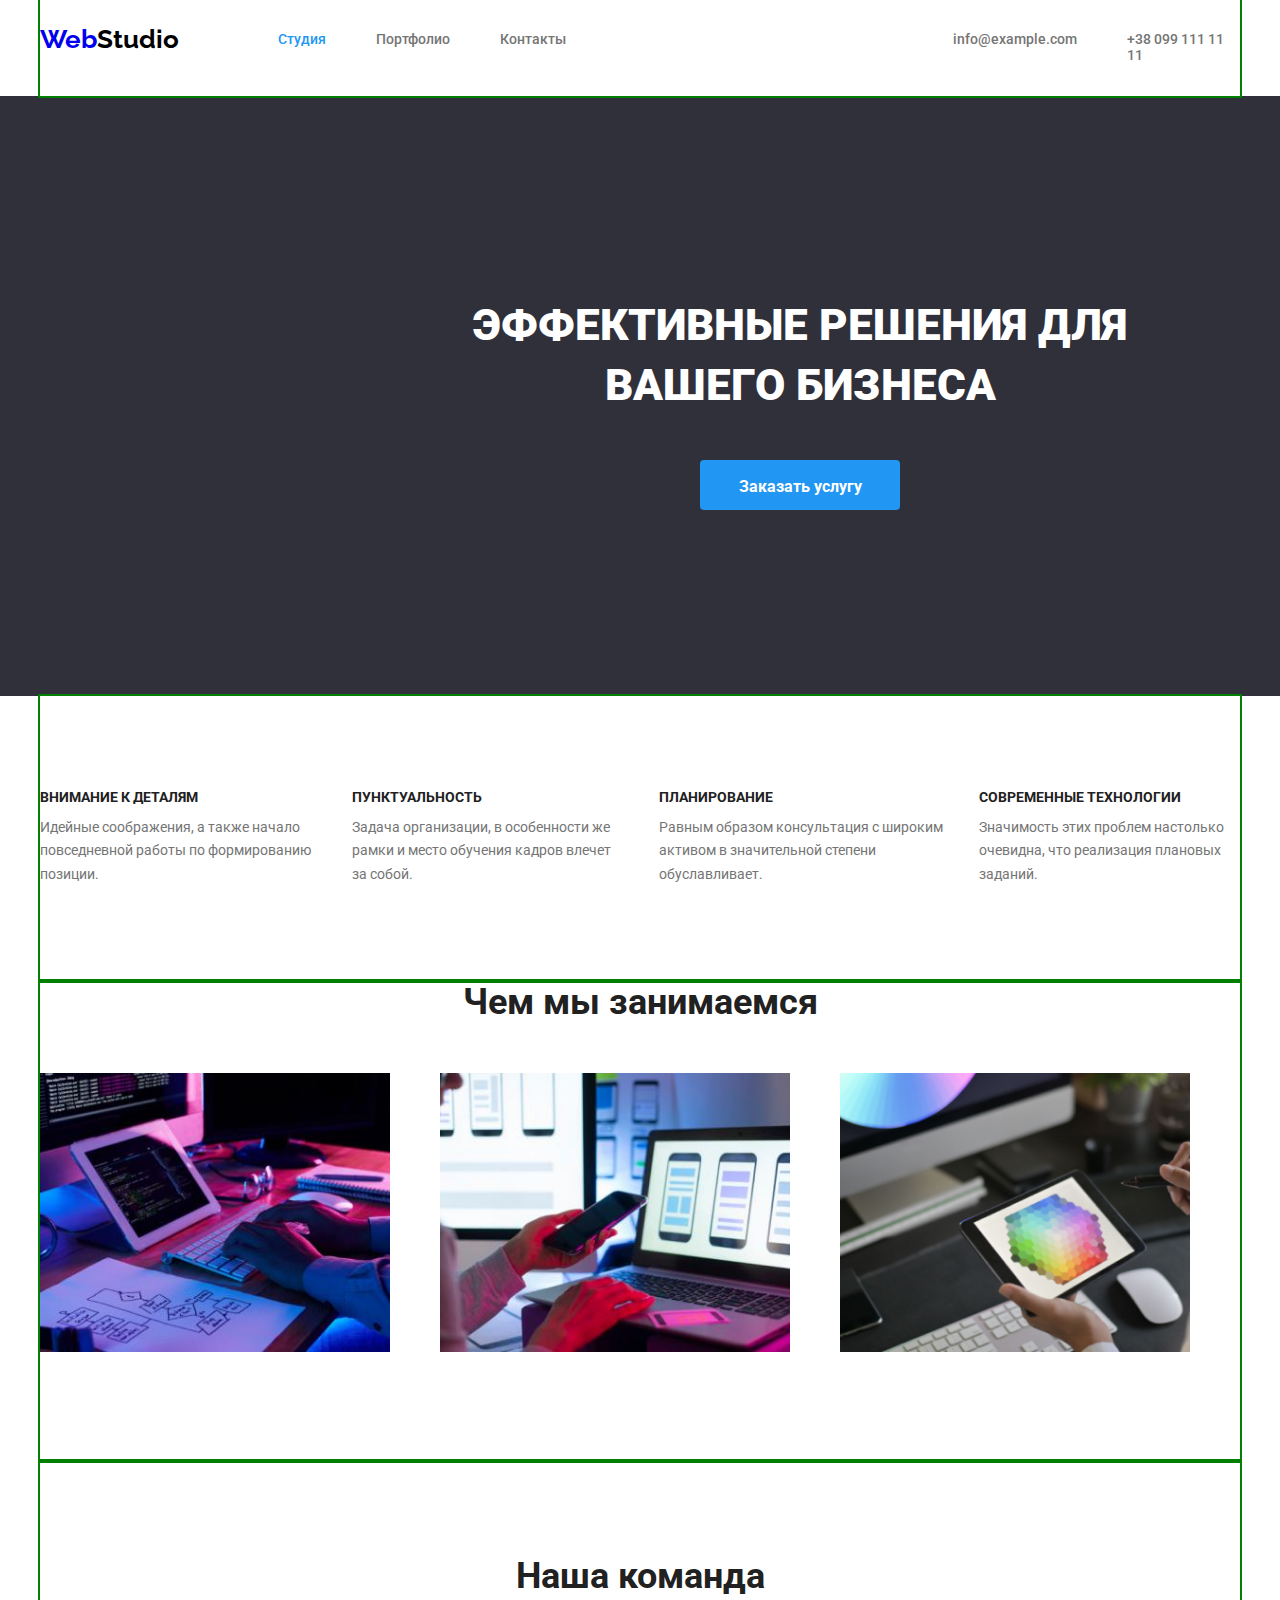
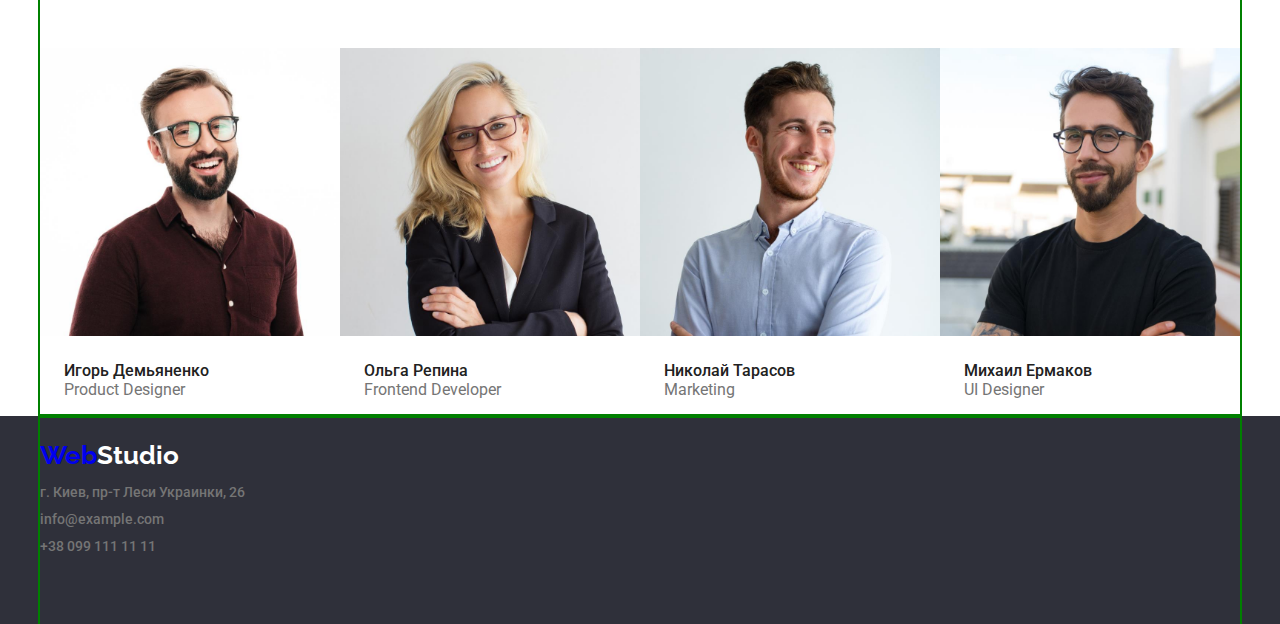
<file: index.html>
<!DOCTYPE html>
<html lang="ru">
<head>
    <meta charset="UTF-8">
    <meta http-equiv="X-UA-Compatible" content="IE=edge">
    <meta name="viewport" content="width=device-width, initial-scale=1.0">
    <title>WebStudiо</title>
    <link href="https://fonts.googleapis.com/css2?family=Raleway:wght@700&family=Roboto:wght@400;500;700;900&display=swap"
    rel="stylesheet">
    <link rel="stylesheet" href="https://cdnjs.cloudflare.com/ajax/libs/modern-normalize/1.0.0/modern-normalize.min.css">
    <link rel="stylesheet" href="css/style.css">
</head>

<body>
  <!--шапка сторінки--> 
    <header>
        <div class="container logo-nav">

            <div class="logo"><a href="index.html">Web</a><span class="logo-header">Studio</span> </div>
            <!--навігація на інші сторінки-->
            <nav class="nav">
                <ul class="site-nav">
                    <li class="item"><a href="index.html" class="link current">Студия</a></li> 
                    <li class="item"><a href="portfolio.html" class="link ">Портфолио</a></li> 
                    <li class="item"><a href="Контакты" class="link">Контакты</a></li> 
                </ul>
                <ul class="site-nav">
                    <li class="item-contact"><a class="link" href="mailto:info@example.com">info@example.com</a></li>
                    <li class="item-contact"><a class="link" href="tel:+380991111111">+38 099 111 11 11</a></li>
                </ul>
            </nav>
        </div>
        
  </header> 
  <!--унікальний контент-->
  <main>
        <section class="main">
            <div class="">
                <h1 class="title">Эффективные решения для вашего бизнеса</h1>
                <button type="button" class="stydio-button pointer"> Заказать услугу</button>
            </div>
                        
        </section> 
        <!--особливості компанії-->
        <section class="container">
            <h2 hidden>скрытый заголовок</h2>
                <ul class="list">
                    <li class="list-item"><h3 class="peculiarity">Внимание к деталям</h3>  
                    <p class="about-peculiarity">Идейные соображения, а также начало повседневной работы по формированию позиции.</p> </li> 
                    <li class="list-item"><h3 class="peculiarity">Пунктуальность</h3>
                    <p class="about-peculiarity">Задача организации, в особенности же рамки и место обучения кадров влечет за собой.</p> </li>
                    <li class="list-item"><h3 class="peculiarity">Планирование</h3>
                    <p class="about-peculiarity">Равным образом консультация с широким активом в значительной степени обуславливает.</p>  </li>
                    <li class="list-item"><h3 class="peculiarity"> Современные технологии</h3>
                    <p class="about-peculiarity">Значимость этих проблем настолько очевидна, что реализация плановых заданий.</p>  </li>
                </ul>
            
        </section>
        <section class="container">
            <h2 class="main-title">Чем мы занимаемся</h2>
            <ul class="visualization">
                <li class="visualization-item"><img src="images/1.jpg" alt="Мужчина набирает код на клавиатуре" width="350"></li> 
                <li class="visualization-item"><img src="images/2.jpg" alt="Женщина тестирует мобильное приложение" width="350"></li>
                <li class="visualization-item"><img src="images/3.png" alt="Палитра цветов на планшете" width="350"></li>
            </ul>
            
        </section>
        <!--інфо про команду-->
        <div class="container">
                <section class="user">
                    <h2 class="main-title">Наша команда</h2>
                    <ul class="user-block">
                        <li class="user-item">
                            <img src="images/4.jpg" alt="foto Игоря Демьяненко" width="300">
                            <div class="studio-card">
                                <h3>Игорь Демьяненко</h3>
                                <p>Product Designer</p>
                            </div>
                            
                        </li>
                        <li class="user-item">
                            <img src="images/5.jpg" alt="foto Ольги Репиной" width="300">
                            <div class="studio-card">
                                <h3>Ольга Репина</h3>
                                <p>Frontend Developer</p>
                            </div>
                            
                        </li>
                        <li class="user-item">
                            <img src="images/6.jpg" alt="foto Николая Тарасова" width="300">
                            <div class="studio-card">
                                <h3>Николай Тарасов</h3>
                                <p>Marketing</p>
                            </div>
                            
                        </li>
                        <li class="user-item">
                            <img src="images/7.jpg" alt="foto Михаила Ермакова" width="300">
                            <div class="studio-card">
                                <h3>Михаил Ермаков</h3>
                                <p>UI Designer</p>
                            </div>
                            
                        </li>
                    </ul>
                </section>
        </div>
        
    </main>
  <!--підвал-->
    <footer>  
        <div class="container">
            <div class="logo"><a href="index.html">Web</a><span class="logo-footer">Studio</span> </div>
                <address class="site-nav">
                    <div class="adress">
                        <p class="link-footer">г. Киев, пр-т Леси Украинки, 26</p>
                        <ul class="footer-contact">
                            <li class="contact"><a class="link-footer" href="mailto:info@example.com">info@example.com</a></li>
                            <li class="contact"><a class="link-footer" href="tel:+380991111111">+38 099 111 11 11</a></li>
                        </ul> 
                    </div>
                    
                </address>
        </div>
       
  </footer>
</body>
</html>
</file>
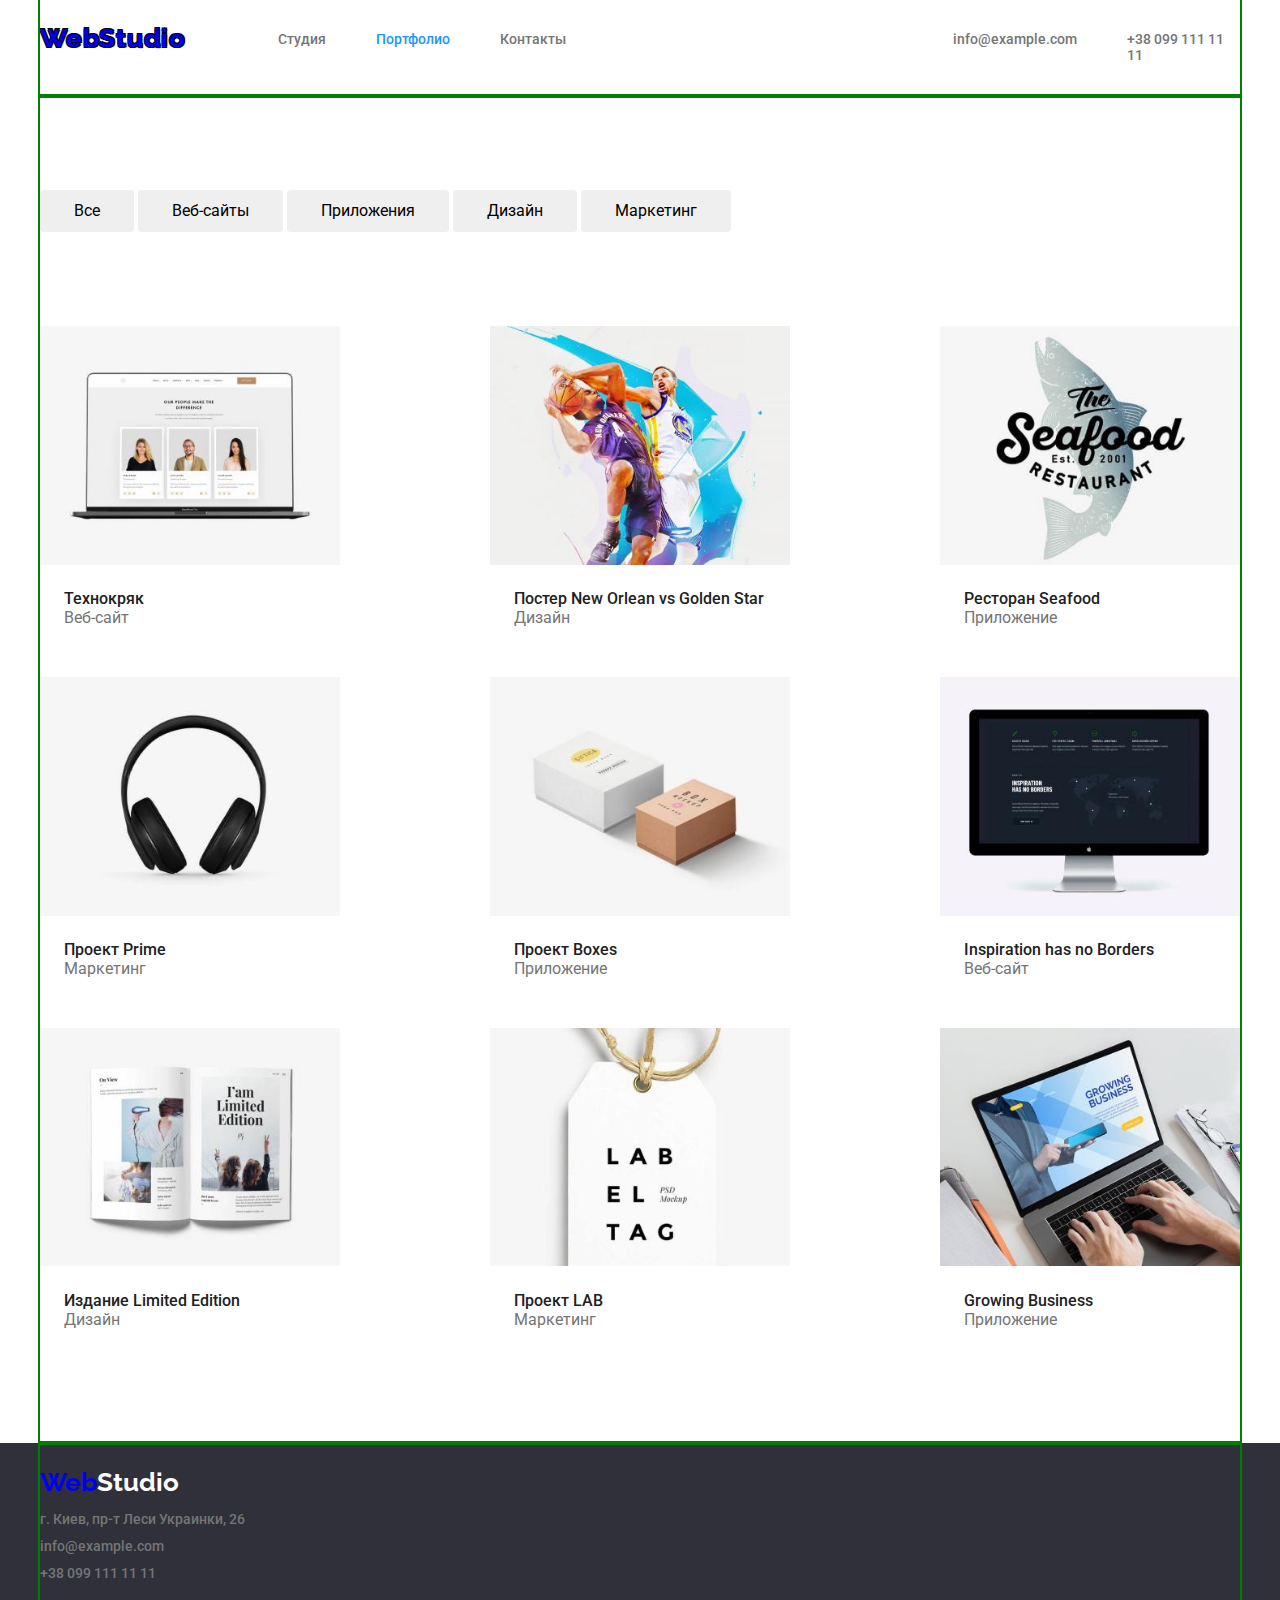
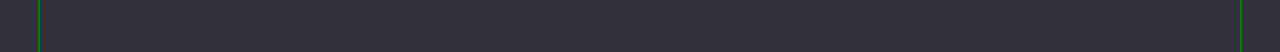
<file: portfolio.html>
<!DOCTYPE html>
<html lang="en">
<head>
    <meta charset="UTF-8">
    <meta http-equiv="X-UA-Compatible" content="IE=edge">
    <meta name="viewport" content="width=device-width, initial-scale=1.0">
    <title>portfolio</title>
    <link href="https://fonts.googleapis.com/css2?family=Raleway:wght@700&family=Roboto:wght@400;500;700;900&display=swap"
 rel="stylesheet">
    <link rel="stylesheet" href="https://cdnjs.cloudflare.com/ajax/libs/modern-normalize/1.0.0/modern-normalize.min.css">
    <link rel="stylesheet" href="css/style.css">
</head>
<body>
    <!--шапка сторінки-->
    <header>
        <div class="container logo-nav">
            <div class="portfolio-logo"><a href="index.html">WebStudio</a>
            </div>
            <!--навігація на інші сторінки-->
            <nav>
                <ul class="site-nav">
                    <li class="item"><a href="index.html" class="link">Студия</a></li>
                    <li class="item"><a href="portfolio.html" class="link current">Портфолио</a></li>
                    <li class="item"><a href="Контакты" class="link">Контакты</a></li>
                </ul>
            </nav>
                <ul class="site-nav">
                    <li class="item-contact"><a class="link" href="mailto:info@example.com">info@example.com</a></li>
                    <li class="item-contact"><a class="link" href="tel:+380991111111">+38 099 111 11 11</a></li>
                </ul>   
        </div>
        
    </header>

    <main class="container portfolio">
        <h1 hidden>портфолио</h1>
        <div class="portfolio-button">
            <button type="button" class="element">Все</button>
            <button type="button" class="element">Веб-сайты</button>
            <button type="button" class="element">Приложения</button>
            <button type="button" class="element">Дизайн</button>
            <button type="button" class="element">Маркетинг</button>
        </div>
        <section>
            <h2 hidden>галерея</h2>
            <ul class="gallery">
                <li class="gallery-item">
                    <a href=""></a>
                    <img src="images/portfolio/1.jpg" alt="ноутбук на котором изображены люди" width="300">
                   <div class="portfolio-card">
                        <h3>Технокряк</h3>
                        <p>Веб-сайт</p>
                   </div>
                    
                </li>
                <li class="gallery-item">
                    <a href=""></a>
                    <img src="images/portfolio/2.jpg" alt="мужчины и баскетбольный мяч" width="300">
                    <div class="portfolio-card">
                        <h3> Постер New Orlean vs Golden Star</h3>
                        <p>Дизайн </p>
                    </div>
                    
                </li>
                <li class="gallery-item">
                    <a href=""></a>
                    <img src="images/portfolio/3.jpg" alt="рыба и название ресторана" width="300">
                    <div class="portfolio-card">
                        <h3> Ресторан Seafood</h3>
                        <p>Приложение</p>
                    </div>
                    
                </li>
                <li class="gallery-item">
                    <a href=""></a>
                    <img src="images/portfolio/4.jpg" alt="наушники черного цвета" width="300">
                    <div class="portfolio-card">
                        <h3> Проект Prime</h3>
                        <p> Маркетинг</p>
                    </div>
                    
                </li>
                <li class="gallery-item">
                    <a href=""></a>
                    <img src="images/portfolio/5.jpg" alt="две коробки, черного и коричневого цвета" width="300">
                    <div class="portfolio-card">
                        <h3> Проект Boxes</h3>
                        <p> Приложение</p>
                    </div>
                    
                </li>
                <li class="gallery-item">
                    <a href=""></a>
                    <img src="images/portfolio/6.jpg" alt="монитор компютера черного цвета" width="300">
                    <div class="portfolio-card">
                        <h3> Inspiration has no Borders</h3>
                        <p> Веб-сайт</p>
                    </div>
                    
                </li>
                <li class="gallery-item">
                    <a href=""></a>
                    <img src="images/portfolio/7.jpg" alt="журнал в раскрытом виде" width="300">
                    <div class="portfolio-card">
                        <h3> Издание Limited Edition</h3>
                        <p> Дизайн</p>
                    </div>
                    
                </li>
                <li class="gallery-item">
                    <a href=""></a>
                    <img src="images/portfolio/8.jpg" alt="бирка белого цвета с черной надписью" width="300">
                    <div class="portfolio-card">
                        <h3>Проект LAB </h3>
                        <p> Маркетинг</p>
                    </div>
                    
                </li>
                <li class="gallery-item">
                    <a href=""></a>
                    <img src="images/portfolio/9.jpg" alt="ноутбук на котором работает человек" width="300">
                    <div class="portfolio-card">
                        <h3>Growing Business</h3>
                        <p>Приложение</p>
                    </div>
                    
                </li>
            </ul>

        </section>
    </main>


    <!--підвал-->
        <footer>
            <div class="container">
                <div class="logo"><a href="index.html">Web</a><span class="logo-footer">Studio</span> </div>
                <address class="site-nav">
                    <div class="adress">
                        <p class="link-footer">г. Киев, пр-т Леси Украинки, 26</p>
                        <ul class="footer-contact">
                            <li class="contact"><a class="link-footer" href="mailto:info@example.com">info@example.com</a></li>
                            <li class="contact"><a class="link-footer" href="tel:+380991111111">+38 099 111 11 11</a></li>
                        </ul>
                    </div>
            
                </address>
            </div>
        </footer>
</body>
</html>
</file>
<file: css/style.css>
:root{
  --text-color: #757575;
  --logo-color: #2196f3;
  --list-color: #ffffff;
  --title-color: #2F303A;
  --peculiarity-color: #212121;
  --user-color:  #F5F4FA;
}
body {
  background: var(--list-color);
  font-family: Roboto, sans-serif;
}
.container{
  outline: 2px solid green;
  width: 1200px;
 /* padding-left: 15px;
  padding-right: 15px;*/
  margin-left: auto;
  margin-right: auto;
}
.logo-nav{
  display: flex;
}
.logo{
  padding-top: 24px;
  padding-bottom: 25px;
  width: 145px;
  height: 31px;
  font-weight: bold;
  font-size: 26px;
  line-height: 1.19;
  font-family: Raleway;
}
.logo-footer {
  color: var(--list-color);
 
}

.logo-header{
  color: #000;
}
.portfolio-logo{
  padding-top: 24px;
  padding-bottom: 25px;
  width: 145px;
  height: 31px;
  font-family: Raleway;
  font-weight: bold;
  font-size: 26px;
  line-height: 1,19;
  letter-spacing: 0.03em;
  font-style: normal;
  color: var(--logo-color, #2196f3);
  text-shadow: black 1px 1px 0, black -1px -1px 0, 
  black -1px 1px 0, black 1px -1px 0;
  }
/*навигация по сайту*/
.nav{
  display: flex;
}
.site-nav{
  display: flex;
  padding-left: 0;
}
.site-nav .contact:not(:last-child){
  margin-right: 50px;
}
.site-nav .item-contact{
  justify-content: flex-end;
}
.site-nav .item:not(:last-child){
  margin-right: 50px;
 }
 .site-nav .item:first-child{
 margin-left: 93px;
 }
.site-nav .item-contact:not(:last-child){
  margin-right: 50px;
  margin-left: 387px;
}
.site-nav .link {
  display: block;
  padding-top: 32px;
  padding-bottom: 32px;
  font-style: normal;
  text-decoration: none;
  font-weight: 500;
  font-size: 14px;
  line-height: 1.14;
  color: var(--text-color, #757575)
}
.site-nav .link:hover,
.site-nav .link:focus {
  color: var(--logo-color, #2196f3)
}
.site-nav .link.current {
  color: var(--logo-color, #2196f3)
}
/*курсор для кнопок и ссылок*/
.pointer {
  cursor: pointer;
  position: absolute;
  width: 200px;
  height: 50px;
  left: 700px;
  top: 430px;
}
/*Эффективные решения для вашего бизнеса*/
.main{
  margin-top: 0;
  margin-bottom: 0;
  margin-left: auto;
  margin-right: auto;
  /*width: 1600px;*/
  /*height: 600px;*/
  background: var(--title-color, #2F303A);
  padding: 200px  452px 280px ;
 
}
.title {
  margin-top: 0;
  margin-bottom:0;
  margin-left: 0;
  margin-right: 0;
  font-weight: 900;
  font-size: 44px;
  line-height: 1.36;
  color: var(--list-color, white);
  width: 696px;
  /*height: 120px;*/
  text-align: center;
  text-transform: uppercase;

 }
/* Button */
.stydio-button {
  margin-top: 30px;
  margin-bottom: 0;
  font-weight: bold;
  font-size: 16px;
  line-height: 1.87;
  color: var(--list-color);
  background-color: var(--logo-color);
  font-family: inherit;
}
.portfolio-button{
  padding-top: 94px;
  }
.portfolio-button .element:{
  display: flex;
  margin-right: 6px;
  
}
.portfolio-button .element:focus,
.portfolio-button .element:hover {
  background:var(--logo-color);
  border-radius: 4px;
  color: var(--list-color);
  box-shadow: 0.0em 1px 0.0em rgba(125,125,125,0.5);
}

/* Особенности */
.peculiarity {
  font-family: Roboto;
  font-style: normal;
  font-weight: bold;
  font-size: 14px;
  line-height: 1.14;
  color: var(--peculiarity-color,#212121);
  text-transform: uppercase;
}
.about-peculiarity {
  font-size: 14px;
  line-height: 1.71; 
  padding-top: 10px;
}
.list .list-item:not(:last-child){
  margin-right: 30px;
 }
.list{
  display: flex;
  padding-top: 94px;
  padding-bottom: 94px;
  padding-left: 0;
  
}
.user{
  background: var (--user-color, #F5F4FA)
  height: 648px;
  width: 1600px;
  padding-top: 94px;
  
}
.studio-card{
  padding: 20px 24px;
}
.main-title {
  padding-bottom: 50px;
  font-weight: bold;
  font-size: 36px;
  line-height: 1.17;
  color: var(--peculiarity-color,#212121);
  text-align: center;
  width: 1200px;
}
.visualization{
  display: flex;
  padding-left: 0;
  padding-bottom: 94px;
}
.visualization-item {
  width: 370px;
  height: 294px;
}
.visualization .visualization-item:not(:last-child){
  margin-right: 30px;
  
 }
.user-block{
  display: flex;
  padding-left: 0;
  width: 1200px;
}
.user-item{
  width: 270px;
  height: 368px;
 
}
.user-block .user-item:not(:last-child){
  margin-right: 30px;
 }

.gallery{
  display: flex;
  flex-wrap: wrap;
  justify-content: space-between;
  padding-left: 0;
  width: 1200px;
  padding-bottom: 94px;
  padding-top: 94px;
  
}
.gallery-item{
   margin-bottom: 30px;
   margin-right: 30px;
}
.gallery-item:nth-child(3n){
  margin-right: 0;
}
.gallery-item:nth-last-child(-n + 3){
  margin-bottom: 0;
}
/*.gallery-item{
  width: 370px;
  margin-right: 30px;
}
.gallery-item:nth-child(3n){
  margin-right: 0;
}*/
.portfolio-card{
  padding: 20px 24px;
}
.adress{
  display: block;
  padding-bottom: 60px;
  padding-top: 20px;
}
.site-nav .link-footer{
  padding-bottom: 9px;
  font-style: normal;
  text-decoration: none;
  font-weight: 500;
  font-size: 14px;
  line-height: 1.14;
  color: var(--text-color, #757575)
}
.site-nav .link-footer:hover,
.site-nav .link-footer:focus {
  color: var(--logo-color, #2196f3)
}
.footer-contact{
  padding-left: 0;
}
.footer-contact .contact{
  padding-bottom: 9px;
}
h1{
 text-align: center;
 
  
}
h2{
  margin-top: 0;
  margin-bottom: 0;
}
h3 {
  margin-top: 0;
  margin-bottom: 0;
  font-weight: 500;
  font-size: 16px;
  line-height: 1.19;
  color: var(--peculiarity-color,#212121)
}
button{
  border-color: transparent; 
  margin-top: 0;
  margin-bottom: 0;
  padding: 10px 32px;
  border-radius: 4px;
  text-align: center;
}
p {
  margin-top: 0;
  margin-bottom: 0;
  font-weight: normal;
  font-size: 16px;
  line-height: 1.19;
  color: var(--text-color, #757575) 
}
address{
  font-style: normal;
  
}
ul {
  margin-top: 0;
  margin-bottom: 0;
  list-style: none;
  color: var(--peculiarity-color,#212121)
}
a {
  text-decoration: none;
}
a:active,
a:visited {
  color: var(--logo-color, #2196f3)
}
footer{
  margin-top: 0;
  background:  var(--title-color, #2F303A)
}
</file>
